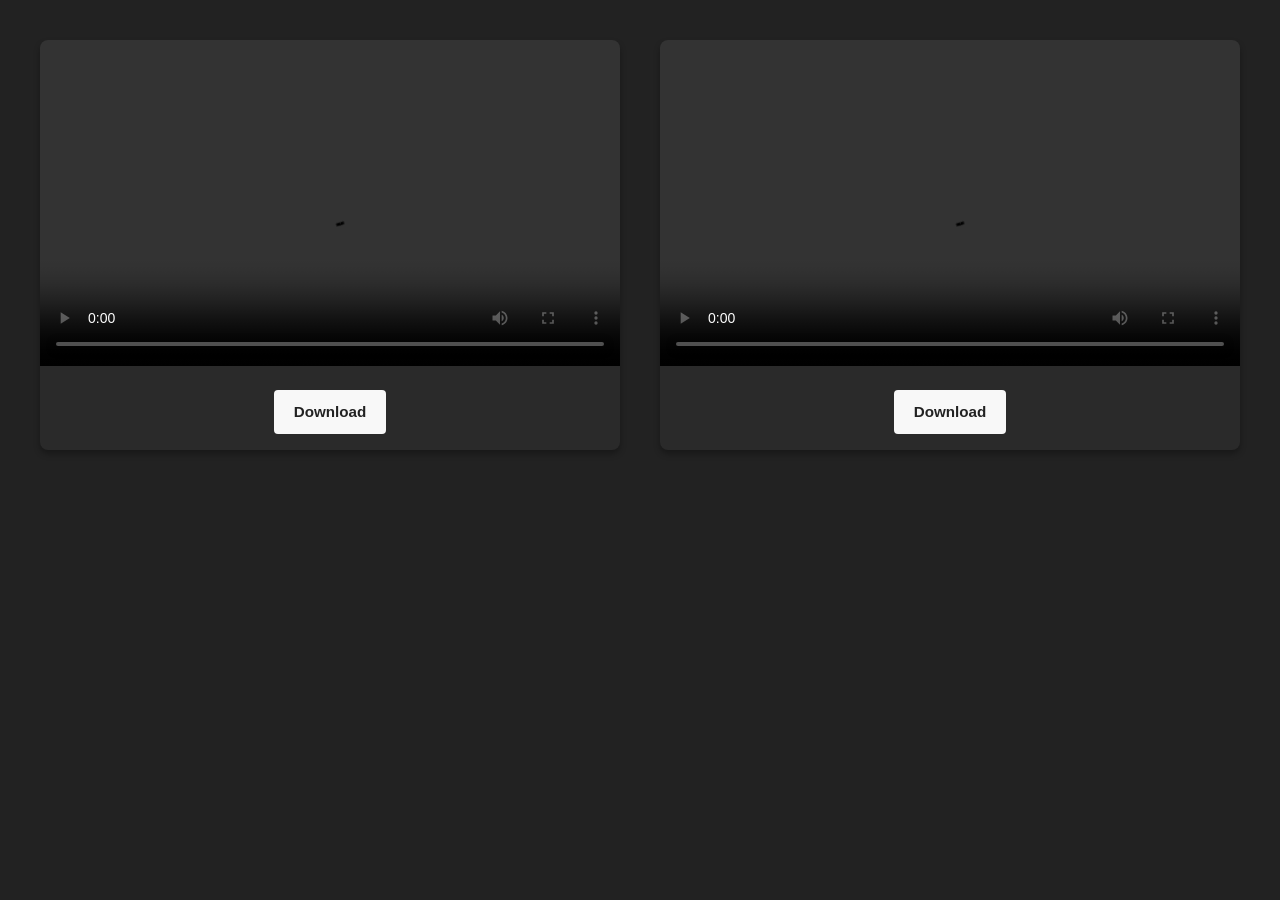
<file: 2samplevids.html>
<!DOCTYPE html>
<html lang="en">
<head>
    <meta charset="UTF-8">
    <meta name="viewport" content="width=device-width, initial-scale=1.0">
    <title>Sample Videos</title>
    <style>
        * {
            margin: 0;
            padding: 0;
            box-sizing: border-box;
        }

        body {
            background-color: #222222;
            color: #F8F8F8;
            font-family: -apple-system, BlinkMacSystemFont, 'Segoe UI', Roboto, Oxygen, Ubuntu, Cantarell, sans-serif;
            padding: 40px 20px;
            line-height: 1.6;
        }

        .container {
            max-width: 1200px;
            margin: 0 auto;
        }

        .videos-grid {
            display: grid;
            grid-template-columns: repeat(auto-fit, minmax(500px, 1fr));
            gap: 40px;
        }

        .video-card {
            background-color: #2a2a2a;
            border-radius: 8px;
            overflow: hidden;
            box-shadow: 0 4px 6px rgba(0, 0, 0, 0.3);
            transition: transform 0.3s ease, box-shadow 0.3s ease;
        }

        .video-card:hover {
            transform: translateY(-4px);
            box-shadow: 0 8px 12px rgba(0, 0, 0, 0.5);
        }

        .video-player {
            width: 100%;
            aspect-ratio: 16 / 9;
            background-color: #1a1a1a;
        }

        .video-info {
            padding: 16px;
            display: flex;
            justify-content: center;
        }

        .download-link {
            display: inline-block;
            padding: 10px 20px;
            background-color: #F8F8F8;
            color: #222222;
            text-decoration: none;
            border-radius: 4px;
            font-weight: 600;
            font-size: 0.95rem;
            transition: background-color 0.3s ease, color 0.3s ease;
        }

        .download-link:hover {
            background-color: #e0e0e0;
        }

        @media (max-width: 768px) {
            .videos-grid {
                grid-template-columns: 1fr;
                gap: 30px;
            }
        }
    </style>
</head>
<body>
    <div class="container">
        <div class="videos-grid">
            <!-- Video 1 -->
            <div class="video-card">
                <video class="video-player" controls preload="metadata">
                    <source src="https://media.githubusercontent.com/media/brookcs3/AWAVE/main/stemees_scroll_zoomeC.MP4" type="video/mp4">
                    Your browser does not support the video tag.
                </video>
                <div class="video-info">
                    <a href="https://media.githubusercontent.com/media/brookcs3/AWAVE/main/stemees_scroll_zoomeC.MP4" download class="download-link">Download</a>
                </div>
            </div>

            <!-- Video 2 -->
            <div class="video-card">
                <video class="video-player" controls preload="metadata">
                    <source src="https://media.githubusercontent.com/media/brookcs3/AWAVE/main/apple_devices_hd.mp4" type="video/mp4">
                    Your browser does not support the video tag.
                </video>
                <div class="video-info">
                    <a href="https://media.githubusercontent.com/media/brookcs3/AWAVE/main/apple_devices_hd.mp4" download class="download-link">Download</a>
                </div>
            </div>
        </div>
    </div>
</body>
</html>
</file>
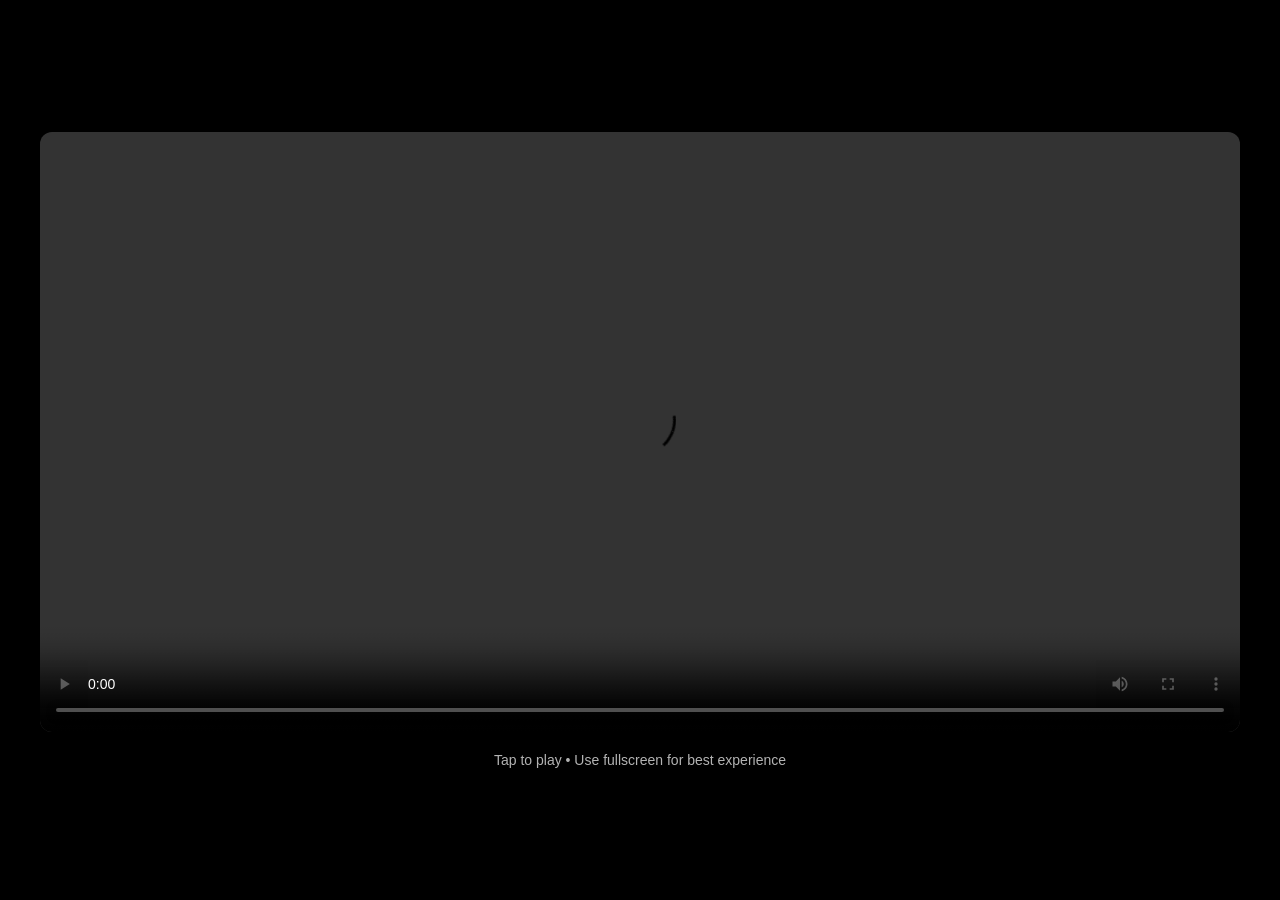
<file: f77.html>
<!DOCTYPE html>
<html lang="en">
<head>
    <meta charset="UTF-8">
    <meta name="viewport" content="width=device-width, initial-scale=1.0">
    <title>f77 Video</title>
    <style>
        * {
            margin: 0;
            padding: 0;
            box-sizing: border-box;
        }
        
        body {
            background: #000;
            font-family: -apple-system, BlinkMacSystemFont, 'Segoe UI', Roboto, Oxygen, Ubuntu, Cantarell, sans-serif;
            display: flex;
            flex-direction: column;
            justify-content: center;
            align-items: center;
            min-height: 100vh;
            padding: 20px;
        }
        
        .container {
            width: 100%;
            max-width: 1200px;
            margin: 0 auto;
        }
        
        .video-wrapper {
            position: relative;
            width: 100%;
            background: #000;
            border-radius: 12px;
            overflow: hidden;
            box-shadow: 0 20px 60px rgba(0, 0, 0, 0.5);
        }
        
        video {
            width: 100%;
            height: auto;
            display: block;
            max-height: 80vh;
        }
        
        .info {
            text-align: center;
            margin-top: 20px;
            color: #fff;
            opacity: 0.7;
            font-size: 14px;
        }
        
        .loading {
            position: absolute;
            top: 50%;
            left: 50%;
            transform: translate(-50%, -50%);
            color: #fff;
            font-size: 18px;
            pointer-events: none;
        }
        
        /* Mobile optimizations */
        @media (max-width: 768px) {
            body {
                padding: 10px;
            }
            
            .video-wrapper {
                border-radius: 8px;
            }
            
            video {
                max-height: 70vh;
            }
            
            .info {
                font-size: 12px;
            }
        }
        
        /* Fullscreen button styling */
        video::-webkit-media-controls-fullscreen-button {
            display: block;
        }
        
        /* Loading animation */
        @keyframes pulse {
            0%, 100% { opacity: 1; }
            50% { opacity: 0.5; }
        }
        
        .loading {
            animation: pulse 1.5s ease-in-out infinite;
        }
    </style>
</head>
<body>
    <div class="container">
        <div class="video-wrapper">
            <div class="loading" id="loading">Loading video...</div>
            <video 
                id="videoPlayer"
                controls 
                preload="metadata"
                playsinline
                poster=""
            >
                <source src="https://github.com/brookcs3/AWAVE/releases/download/v1.0-f77/a537ea696cae45cfa7a378a484af2474.mov" type="video/quicktime">
                Your browser does not support the video tag.
            </video>
        </div>
        <div class="info">
            Tap to play • Use fullscreen for best experience
        </div>
    </div>
    
    <script>
        const video = document.getElementById('videoPlayer');
        const loading = document.getElementById('loading');
        
        // Hide loading indicator when video can play
        video.addEventListener('loadeddata', function() {
            loading.style.display = 'none';
        });
        
        // Show error message if video fails to load
        video.addEventListener('error', function() {
            loading.textContent = 'Error loading video';
            loading.style.color = '#ff4444';
        });
        
        // Optional: Auto-hide controls on mobile after interaction
        let controlsTimeout;
        video.addEventListener('play', function() {
            if (window.innerWidth <= 768) {
                controlsTimeout = setTimeout(() => {
                    video.setAttribute('controls', 'controls');
                }, 3000);
            }
        });
        
        video.addEventListener('pause', function() {
            clearTimeout(controlsTimeout);
        });
    </script>
</body>
</html>
</file>
